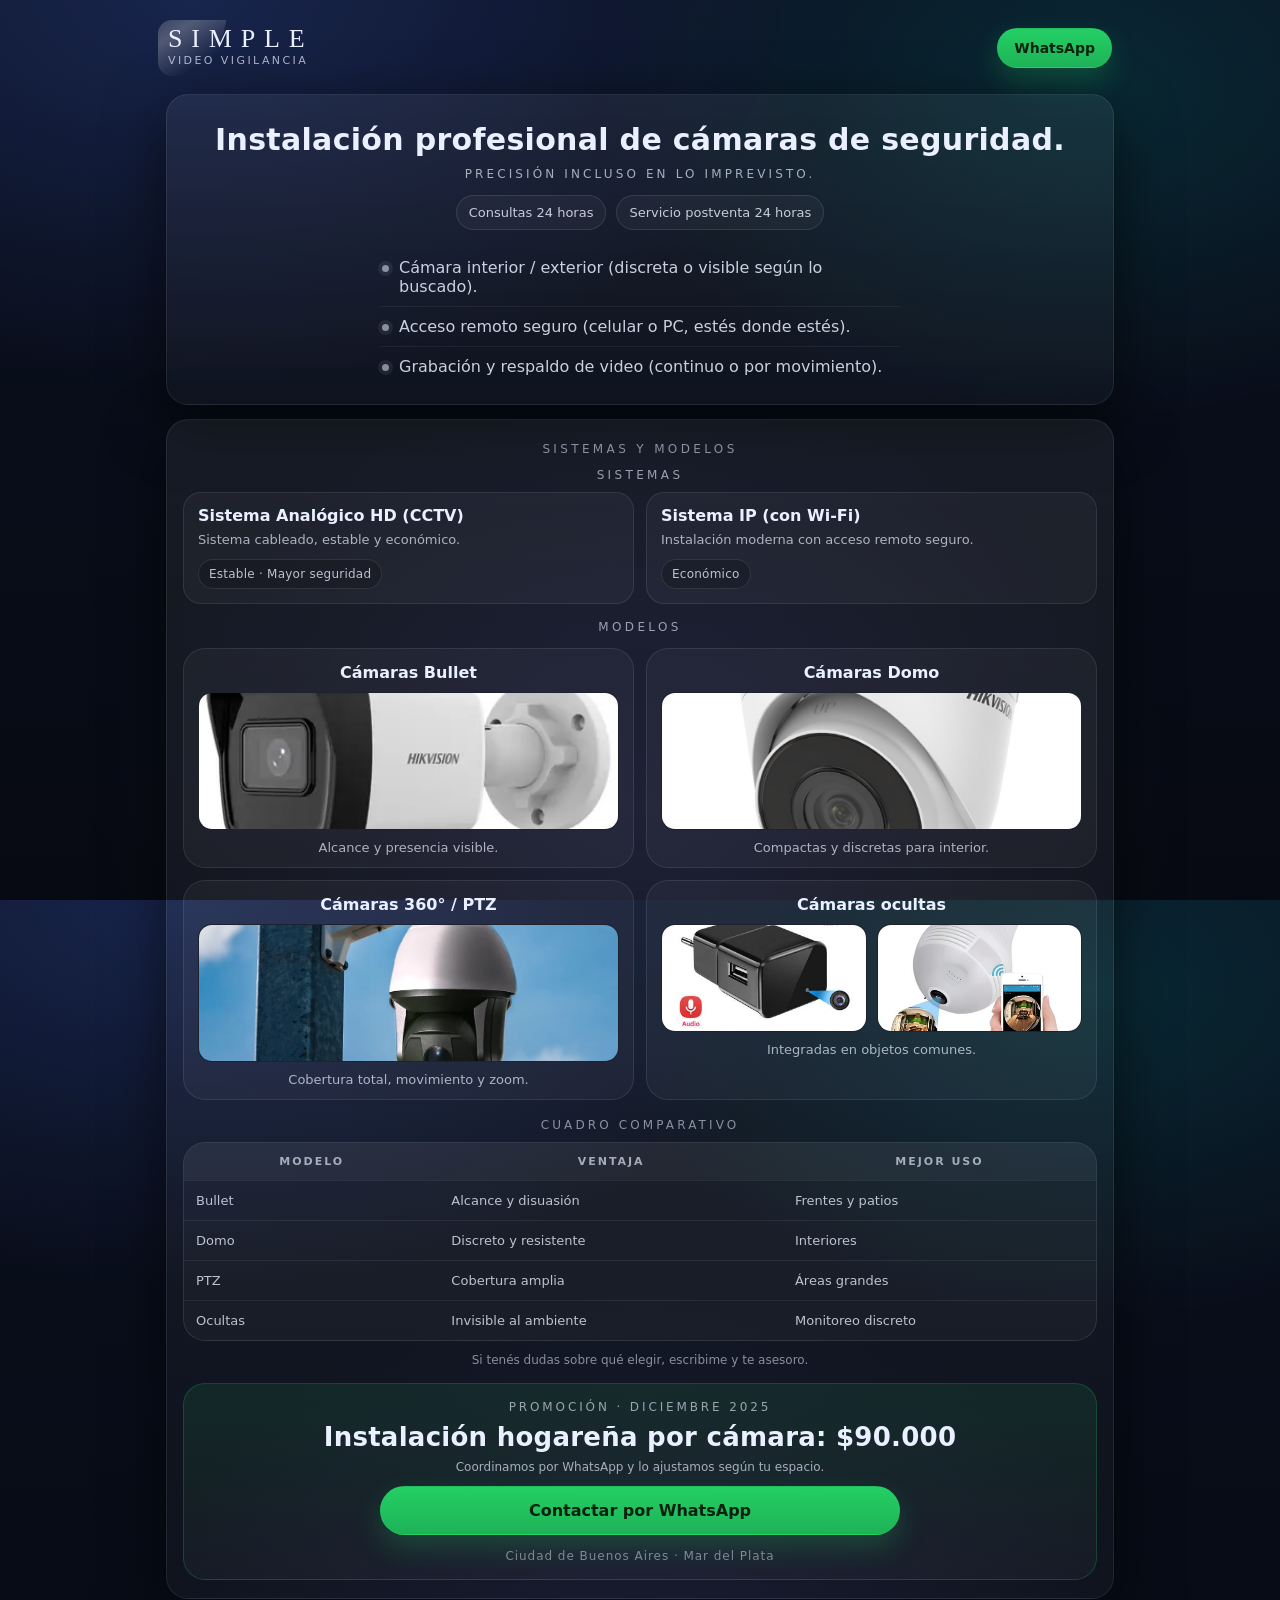
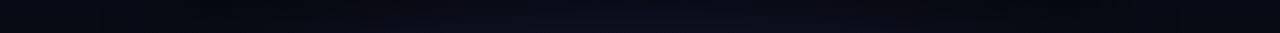
<file: index.html/index.html>
<!doctype html>
<html lang="es">
<head>
  <meta charset="utf-8" />
  <meta name="viewport" content="width=device-width, initial-scale=1" />
  <title>SIMPLE — Video Vigilancia</title>

  <style>
    :root{
      --bg0:#070A12;
      --bg1:#0A1020;
      --card: rgba(255,255,255,.06);
      --card2: rgba(255,255,255,.08);
      --line: rgba(255,255,255,.10);
      --text:#EAF0FF;
      --muted: rgba(234,240,255,.72);
      --muted2: rgba(234,240,255,.55);
      --shadow: 0 18px 60px rgba(0,0,0,.55);
      --radius: 18px;
      --radius2: 22px;
      --wa:#25D366;
      --wa2:#1fb85a;
    }

    *{box-sizing:border-box}
    html,body{height:100%}
    body{
      margin:0;
      background:
        radial-gradient(1200px 700px at 15% 0%, rgba(80,120,255,.20), transparent 55%),
        radial-gradient(900px 600px at 85% 10%, rgba(0,200,180,.14), transparent 55%),
        radial-gradient(900px 700px at 50% 90%, rgba(120,120,255,.10), transparent 60%),
        linear-gradient(180deg, var(--bg1), var(--bg0));
      color:var(--text);
      font-family: system-ui, -apple-system, Segoe UI, Roboto, Arial, sans-serif;
      -webkit-font-smoothing:antialiased;
      text-rendering:optimizeLegibility;
    }

    .wrap{
      width:min(980px, 100%);
      margin:0 auto;
      padding: 18px 16px 34px;
    }

    /* Header */
    .top{
      display:flex;
      align-items:flex-start;
      justify-content:space-between;
      gap:14px;
      padding: 8px 2px 12px;
    }

    .brand{
      position:relative;
      display:inline-block;
      line-height:1;
      user-select:none;
    }

    .brand .word{
      font-family: Georgia, "Times New Roman", serif;
      letter-spacing: .34em;
      font-weight: 500;
      font-size: 26px;
      text-transform: uppercase;
      position:relative;
      display:inline-block;
      padding-right: 2px;
    }

    .brand .sub{
      margin-top: 5px;
      font-size: 11px;
      letter-spacing: .22em;
      text-transform: uppercase;
      color: rgba(234,240,255,.70);
      display:block;
      /* “pegado” abajo, sutil */
      transform: translateY(-2px);
    }

    /* Shimmer sutil en diagonal (B de VideoVigilancia -> E de SIMPLE aprox) */
    .brand .glow{
      position:absolute;
      inset:-6px -10px -8px -10px;
      pointer-events:none;
      border-radius: 14px;
      overflow:hidden;
      mix-blend-mode: screen;
      opacity:.65;
      filter: blur(.3px);
    }
    .brand .glow::before{
      content:"";
      position:absolute;
      width: 120px;
      height: 240%;
      left:-35%;
      top:-70%;
      background: linear-gradient(135deg,
        transparent 0%,
        rgba(255,255,255,.0) 20%,
        rgba(255,255,255,.45) 48%,
        rgba(255,255,255,.0) 70%,
        transparent 100%);
      transform: rotate(12deg);
      animation: shimmer 5.2s ease-in-out infinite;
      opacity:.85;
    }
    @keyframes shimmer{
      0%   { transform: translateX(-35%) rotate(12deg); opacity:.15; }
      18%  { opacity:.55; }
      35%  { opacity:.85; }
      55%  { opacity:.35; }
      100% { transform: translateX(155%) rotate(12deg); opacity:.12; }
    }

    .waTop{
      display:inline-flex;
      align-items:center;
      gap:10px;
      padding: 11px 16px;
      border-radius: 999px;
      border: 1px solid rgba(37,211,102,.35);
      background: linear-gradient(180deg, rgba(37,211,102,.98), rgba(31,184,90,.96));
      color:#06210f;
      font-weight:700;
      font-size: 14px;
      text-decoration:none;
      box-shadow: 0 12px 28px rgba(37,211,102,.22);
      transform: translateY(2px);
    }
    .waTop:active{ transform: translateY(3px) scale(.99); }

    /* Sections */
    .section{
      margin-top: 14px;
      padding: 18px 16px;
      border-radius: var(--radius2);
      background: linear-gradient(180deg, rgba(255,255,255,.06), rgba(255,255,255,.03));
      border: 1px solid rgba(255,255,255,.08);
      box-shadow: var(--shadow);
    }

    .hero{
      padding: 22px 18px 18px;
    }

    .h1{
      margin: 6px 0 10px;
      font-size: 30px;
      line-height: 1.12;
      letter-spacing: .01em;
      font-weight: 560;
      text-align:center;
      /* un poco más “flaquito” */
      font-stretch: expanded;
    }

    .tagline{
      text-align:center;
      font-size: 12px;
      letter-spacing: .26em;
      text-transform: uppercase;
      color: rgba(234,240,255,.68);
      margin: 8px 0 14px;
    }

    .chips{
      display:flex;
      gap:10px;
      justify-content:center;
      flex-wrap:wrap;
      margin: 10px 0 2px;
    }
    .chip{
      padding: 9px 12px;
      border-radius: 999px;
      border: 1px solid rgba(255,255,255,.10);
      background: rgba(255,255,255,.04);
      color: rgba(234,240,255,.82);
      font-size: 13px;
    }

    /* Puntos (lista) en vez de “cuadros” */
    .bullets{
      width:min(520px, 100%);
      margin: 18px auto 0;
      padding: 0;
      list-style:none;
      color: rgba(234,240,255,.85);
    }
    .bullets li{
      display:flex;
      align-items:flex-start;
      gap:10px;
      padding: 10px 2px;
      border-bottom: 1px solid rgba(255,255,255,.06);
    }
    .bullets li:last-child{ border-bottom:0; }
    .dot{
      width:7px; height:7px;
      border-radius: 99px;
      margin-top: 7px;
      background: rgba(234,240,255,.55);
      box-shadow: 0 0 0 4px rgba(234,240,255,.07);
      flex: 0 0 auto;
    }

    /* Titles */
    .kicker{
      margin: 4px 0 12px;
      font-size: 12px;
      letter-spacing: .28em;
      text-transform: uppercase;
      color: rgba(234,240,255,.55);
      text-align:center;
    }

    .grid2{
      display:grid;
      grid-template-columns: 1fr 1fr;
      gap: 12px;
    }

    .card{
      border-radius: var(--radius);
      border: 1px solid rgba(255,255,255,.09);
      background: rgba(255,255,255,.04);
      padding: 14px 14px;
      min-height: 112px;
    }
    .card h3{
      margin:0 0 6px;
      font-size: 16px;
      font-weight: 650;
      line-height:1.15;
    }
    .card p{
      margin:0;
      color: rgba(234,240,255,.70);
      font-size: 13px;
      line-height: 1.35;
    }
    .pill{
      display:inline-block;
      margin-top: 10px;
      padding: 7px 10px;
      border-radius: 999px;
      border: 1px solid rgba(255,255,255,.10);
      background: rgba(0,0,0,.18);
      color: rgba(234,240,255,.78);
      font-size: 12px;
      letter-spacing: .02em;
    }

    /* Modelos (con imágenes) */
    .types{
      margin-top: 14px;
    }
    .types-grid{
      display:grid;
      grid-template-columns: 1fr 1fr;
      gap: 12px;
    }
    .type-item{
      border-radius: var(--radius2);
      border: 1px solid rgba(255,255,255,.09);
      background: rgba(255,255,255,.04);
      padding: 14px 14px 12px;
      overflow:hidden;
    }
    .type-name{
      font-size: 16px;
      font-weight: 680;
      margin-bottom: 10px;
      text-align:center;
    }

    .type-image{
      width:100%;
      height: 138px;
      object-fit: cover;
      border-radius: 14px;
      border: 1px solid rgba(255,255,255,.08);
      display:block;
      background: #0b0f1c;
    }
    .type-desc{
      margin: 10px 0 0;
      color: rgba(234,240,255,.70);
      font-size: 13px;
      text-align:center;
    }

    /* Ocultas: dos fotos lado a lado */
    .miniGrid{
      display:grid;
      grid-template-columns: 1fr 1fr;
      gap: 10px;
    }
    .miniGrid .type-image{
      height: 108px; /* más bajitas para que no ocupe tanto */
      object-fit: cover;
    }

    /* Tabla comparativa */
    .tableTitle{
      margin: 18px 0 10px;
      font-size: 12px;
      letter-spacing: .26em;
      text-transform: uppercase;
      color: rgba(234,240,255,.55);
      text-align:center;
    }
    .table{
      border-radius: var(--radius2);
      border: 1px solid rgba(255,255,255,.10);
      overflow:hidden;
      background: rgba(255,255,255,.03);
    }
    table{
      width:100%;
      border-collapse: collapse;
      font-size: 13px;
    }
    th, td{
      padding: 12px 12px;
      border-bottom: 1px solid rgba(255,255,255,.07);
      vertical-align: top;
    }
    th{
      text-transform: uppercase;
      letter-spacing: .18em;
      font-size: 11px;
      color: rgba(234,240,255,.65);
      background: rgba(255,255,255,.04);
    }
    tr:last-child td{ border-bottom: 0; }
    td{ color: rgba(234,240,255,.78); }
    td:first-child{ width: 28%; }

    /* Precio / promo */
    .promo{
      margin-top: 16px;
      padding: 16px 14px;
      border-radius: var(--radius2);
      border: 1px solid rgba(37,211,102,.22);
      background: linear-gradient(180deg, rgba(37,211,102,.10), rgba(255,255,255,.03));
      text-align:center;
    }
    .promo .label{
      font-size: 12px;
      letter-spacing: .24em;
      text-transform: uppercase;
      color: rgba(234,240,255,.62);
      margin-bottom: 8px;
    }
    .promo .price{
      font-size: 26px;
      font-weight: 780;
      letter-spacing: .01em;
      margin: 0;
    }
    .promo .note{
      margin: 8px 0 0;
      color: rgba(234,240,255,.68);
      font-size: 12px;
    }

    .waBottom{
      margin-top: 12px;
      display:inline-flex;
      align-items:center;
      justify-content:center;
      gap:10px;
      width: 100%;
      max-width: 520px;
      padding: 14px 16px;
      border-radius: 999px;
      border: 1px solid rgba(37,211,102,.35);
      background: linear-gradient(180deg, rgba(37,211,102,.98), rgba(31,184,90,.96));
      color:#06210f;
      font-weight:800;
      text-decoration:none;
      box-shadow: 0 12px 28px rgba(37,211,102,.22);
    }
    .waBottom:active{ transform: scale(.99); }

    .place{
      margin-top: 14px;
      text-align:center;
      font-size: 12px;
      color: rgba(234,240,255,.48);
      letter-spacing: .08em;
    }

    /* Mobile polishing */
    @media (max-width: 420px){
      .h1{ font-size: 28px; }
      .grid2, .types-grid{ gap: 10px; }
      .type-image{ height: 132px; }
    }
  </style>
</head>

<body>
  <div class="wrap">
    <!-- HEADER -->
    <div class="top">
      <div class="brand" aria-label="SIMPLE">
        <div class="glow" aria-hidden="true"></div>
        <div class="word">SIMPLE</div>
        <span class="sub">Video Vigilancia</span>
      </div>

      <a class="waTop" id="waTop" href="#" aria-label="WhatsApp">
        WhatsApp
      </a>
    </div>

    <!-- INICIO -->
    <section class="section hero" id="inicio">
      <h1 class="h1">Instalación profesional de cámaras de seguridad.</h1>
      <div class="tagline">Precisión incluso en lo imprevisto.</div>

      <div class="chips" aria-label="Atención 24 horas">
        <span class="chip">Consultas 24 horas</span>
        <span class="chip">Servicio postventa 24 horas</span>
      </div>

      <!-- Lista (en vez de cuadros) -->
      <ul class="bullets" aria-label="Servicios principales">
        <li><span class="dot"></span><span>Cámara interior / exterior (discreta o visible según lo buscado).</span></li>
        <li><span class="dot"></span><span>Acceso remoto seguro (celular o PC, estés donde estés).</span></li>
        <li><span class="dot"></span><span>Grabación y respaldo de video (continuo o por movimiento).</span></li>
      </ul>
    </section>

    <!-- SISTEMAS Y MODELOS -->
    <section class="section" id="sistemas-modelos">
      <div class="kicker">Sistemas y modelos</div>

      <!-- SISTEMAS (título central) -->
      <div class="kicker" style="margin-top:0; margin-bottom:10px; color: rgba(234,240,255,.62);">Sistemas</div>

      <div class="grid2">
        <div class="card">
          <h3>Sistema Analógico HD (CCTV)</h3>
          <p>Sistema cableado, estable y económico.</p>
          <span class="pill">Estable · Mayor seguridad</span>
        </div>

        <div class="card">
          <h3>Sistema IP (con Wi-Fi)</h3>
          <p>Instalación moderna con acceso remoto seguro.</p>
          <span class="pill">Económico</span>
        </div>
      </div>

      <!-- MODELOS (separado) -->
      <div class="kicker" style="margin-top:16px; margin-bottom:10px; color: rgba(234,240,255,.62);">Modelos</div>

      <div class="types">
        <div class="types-grid">
          <!-- Bullet -->
          <div class="type-item">
            <div class="type-name">Cámaras Bullet</div>
            <img src="images/bullet.webp" class="type-image" alt="Cámara Bullet">
            <p class="type-desc">Alcance y presencia visible.</p>
          </div>

          <!-- Domo -->
          <div class="type-item">
            <div class="type-name">Cámaras Domo</div>
            <img src="images/domo.jpg" class="type-image" alt="Cámara Domo">
            <p class="type-desc">Compactas y discretas para interior.</p>
          </div>

          <!-- PTZ -->
          <div class="type-item">
            <div class="type-name">Cámaras 360° / PTZ</div>
            <img src="images/ptz.png" class="type-image" alt="Cámara PTZ 360">
            <p class="type-desc">Cobertura total, movimiento y zoom.</p>
          </div>

          <!-- Ocultas: dos fotos lado a lado -->
          <div class="type-item">
            <div class="type-name">Cámaras ocultas</div>
            <div class="miniGrid" aria-label="Ejemplos de cámaras ocultas">
              <img src="images/oculta-cargador.jpg" class="type-image" alt="Cámara oculta en cargador">
              <img src="images/oculta-lampara.jpg" class="type-image" alt="Cámara oculta en lámpara">
            </div>
            <p class="type-desc">Integradas en objetos comunes.</p>
          </div>
        </div>

        <!-- Tabla comparativa con título -->
        <div class="tableTitle">Cuadro comparativo</div>
        <div class="table" role="region" aria-label="Cuadro comparativo de modelos">
          <table>
            <thead>
              <tr>
                <th>Modelo</th>
                <th>Ventaja</th>
                <th>Mejor uso</th>
              </tr>
            </thead>
            <tbody>
              <tr>
                <td>Bullet</td>
                <td>Alcance y disuasión</td>
                <td>Frentes y patios</td>
              </tr>
              <tr>
                <td>Domo</td>
                <td>Discreto y resistente</td>
                <td>Interiores</td>
              </tr>
              <tr>
                <td>PTZ</td>
                <td>Cobertura amplia</td>
                <td>Áreas grandes</td>
              </tr>
              <tr>
                <td>Ocultas</td>
                <td>Invisible al ambiente</td>
                <td>Monitoreo discreto</td>
              </tr>
            </tbody>
          </table>
        </div>

        <p style="margin:12px 4px 0; text-align:center; color: rgba(234,240,255,.55); font-size:12px;">
          Si tenés dudas sobre qué elegir, escribime y te asesoro.
        </p>
      </div>

      <!-- Promo + botón WhatsApp cerca del precio -->
      <div class="promo" id="promo">
        <div class="label">Promoción · Diciembre 2025</div>
        <p class="price">Instalación hogareña por cámara: $90.000</p>
        <p class="note">Coordinamos por WhatsApp y lo ajustamos según tu espacio.</p>

        <a class="waBottom" id="waBottom" href="#">
          Contactar por WhatsApp
        </a>

        <div class="place">Ciudad de Buenos Aires · Mar del Plata</div>
      </div>
    </section>
  </div>

  <script>
    // WhatsApp con texto predeterminado (como pediste)
    const msg = encodeURIComponent(
      'Hola, ¿cómo estás? Quiero que juntos pensemos qué opciones tendría en mi caso y/o que me ayudes a entender algunos conceptos sobre lo ofrecido en la página :)'
    );
    const phone = '5491160060314'; // AR +54 9 + número

    const waLink = `https://wa.me/${phone}?text=${msg}`;

    const waTop = document.getElementById('waTop');
    const waBottom = document.getElementById('waBottom');

    waTop.href = waLink;
    waBottom.href = waLink;
  </script>
</body>
</html>
</file>
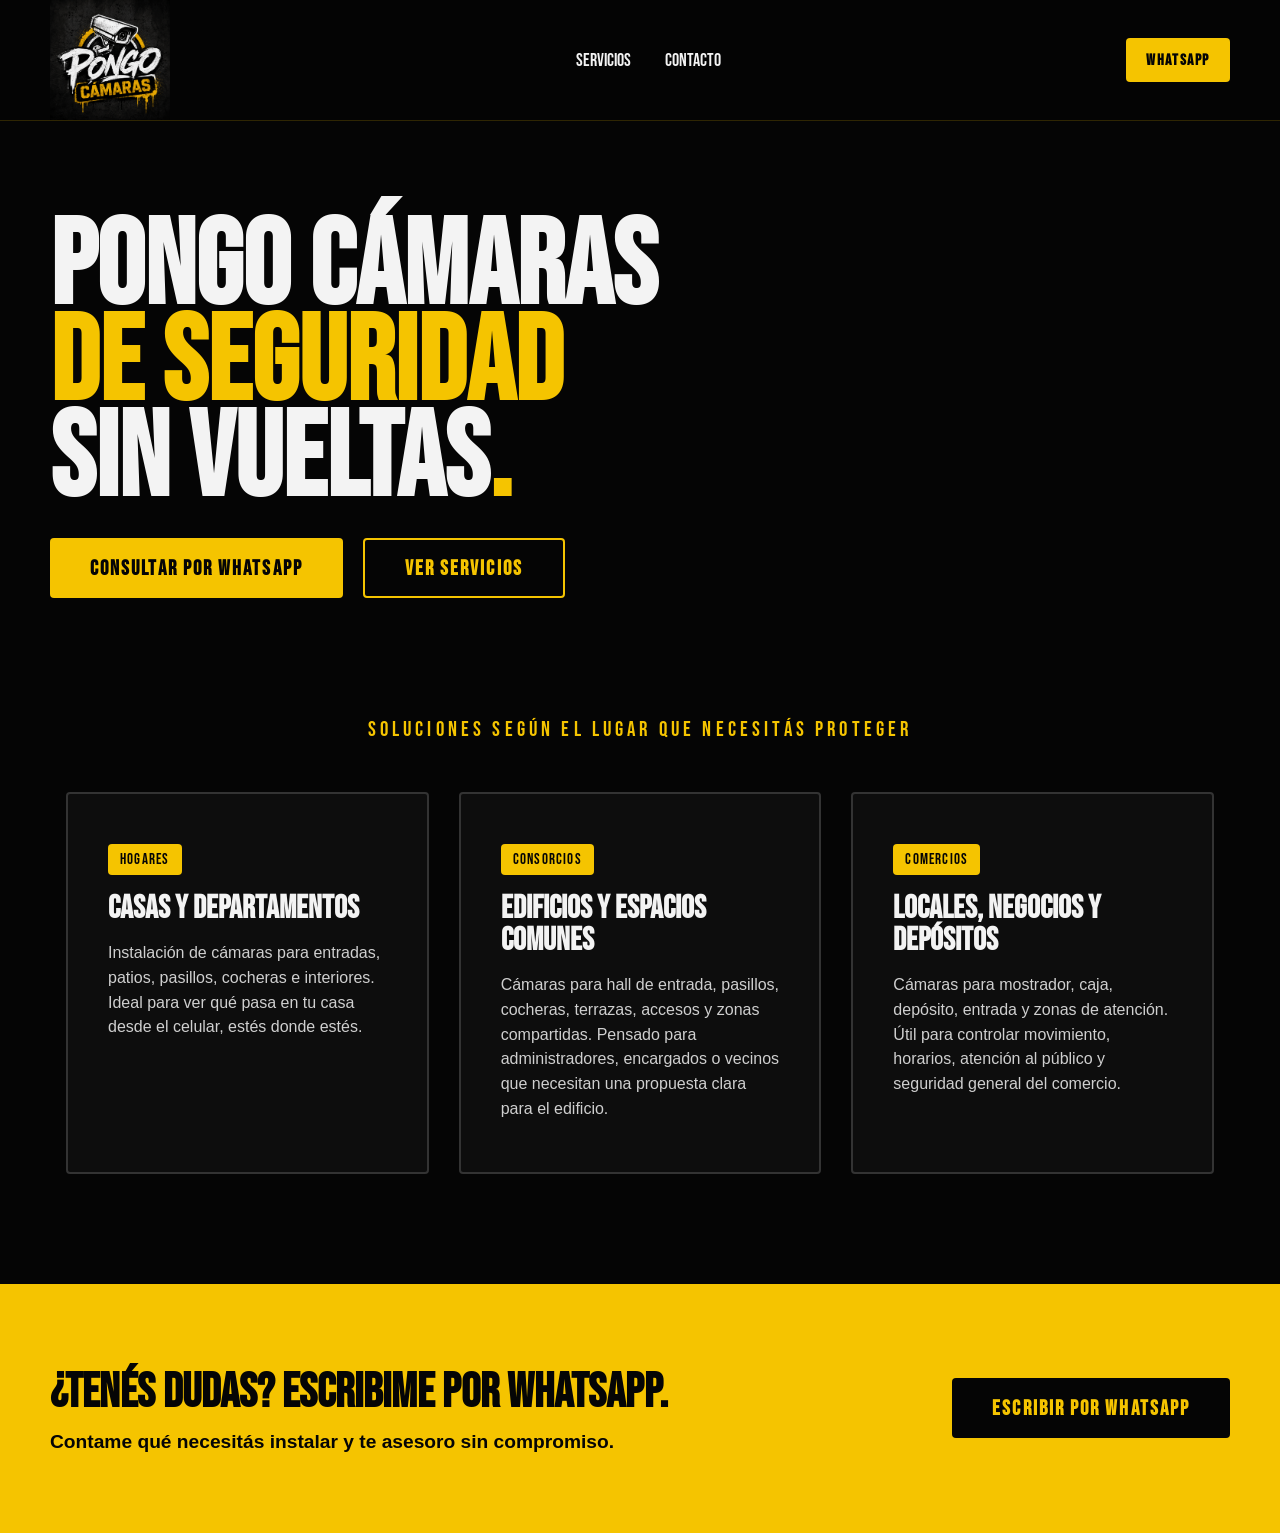
<file: pongo-camaras/index.html>
<!DOCTYPE html>
<html lang="es">
<head>
  <meta charset="UTF-8">
  <meta name="viewport" content="width=device-width, initial-scale=1.0">
  <title>Pongo Cámaras | Instalación de cámaras de seguridad</title>
  <link href="https://fonts.googleapis.com/css2?family=Bebas+Neue&display=swap" rel="stylesheet">
  <link rel="stylesheet" href="css/styles.css">
</head>
<body>

  <header class="header">
    <div class="contenedor header-contenido">
     <a href="#" class="logo">
  <img src="img/logo.png" alt="Pongo Cámaras">
</a>
      <nav class="nav">
        <a href="#servicios">Servicios</a>
        <a href="#contacto">Contacto</a>
      </nav>
      <a class="boton-whatsapp-header" href="https://wa.me/5491178203094" target="_blank">WHATSAPP</a>
    </div>
  </header>

  <main>
    <section class="hero">
      <div class="contenedor hero-grid">
        <h1>
          <span class="linea" style="color: var(--blanco);">PONGO CÁMARAS</span>
          <span class="linea" style="color: var(--amarillo);">DE SEGURIDAD</span>
          <span class="linea" style="color: var(--blanco);">SIN VUELTAS<span class="punto-amarillo">.</span></span>
        </h1>
        <div class="hero-botones">
          <a class="boton-principal" href="https://wa.me/5491178203094" target="_blank">CONSULTAR POR WHATSAPP</a>
          <a class="boton-secundario" href="#servicios">VER SERVICIOS</a>
        </div>
      </div>
    </section>

    <section id="servicios" class="servicios">
      <div class="contenedor">
        <p class="servicios-mini">SOLUCIONES SEGÚN EL LUGAR QUE NECESITÁS PROTEGER</p>
        <div class="tarjetas">
  <article class="tarjeta">
    <span class="tarjeta-etiqueta">HOGARES</span>
    <h3>Casas y departamentos</h3>
    <p>
      Instalación de cámaras para entradas, patios, pasillos, cocheras e interiores.
      Ideal para ver qué pasa en tu casa desde el celular, estés donde estés.
    </p>
  </article>

  <article class="tarjeta">
    <span class="tarjeta-etiqueta">CONSORCIOS</span>
    <h3>Edificios y espacios comunes</h3>
    <p>
      Cámaras para hall de entrada, pasillos, cocheras, terrazas, accesos y zonas compartidas.
      Pensado para administradores, encargados o vecinos que necesitan una propuesta clara para el edificio.
    </p>
  </article>

  <article class="tarjeta">
    <span class="tarjeta-etiqueta">COMERCIOS</span>
    <h3>Locales, negocios y depósitos</h3>
    <p>
      Cámaras para mostrador, caja, depósito, entrada y zonas de atención.
      Útil para controlar movimiento, horarios, atención al público y seguridad general del comercio.
    </p>
  </article>
</div>
      </div>
    </section>

    <section id="contacto" class="contacto">
      <div class="contenedor contacto-contenido">
        <div class="contacto-texto-bloque">
          <h2>¿TENÉS DUDAS? ESCRIBIME POR WHATSAPP.</h2>
          <p>Contame qué necesitás instalar y te asesoro sin compromiso.</p>
        </div>
        <a class="boton-contacto" href="https://wa.me/5491178203094" target="_blank">ESCRIBIR POR WHATSAPP</a>
      </div>
    </section>
  </main>

</body>
</html>
</file>
<file: pongo-camaras/css/styles.css>
:root {
  --negro: #050505;
  --negro-suave: #0d0d0d;
  --blanco: #f3f3f3;
  --gris: #cfcfcf;
  --amarillo: #f5c400;
  --amarillo-oscuro: #c89f00;
  --linea: rgba(245, 196, 0, 0.18);
  --contenedor: 1180px;
}

* { margin: 0; padding: 0; box-sizing: border-box; }
html { scroll-behavior: smooth; scroll-padding-top: 120px; }

body {
  font-family: 'Bebas Neue', Impact, sans-serif;
  background: var(--negro);
  color: var(--blanco);
  overflow-x: hidden;
}

a { color: inherit; text-decoration: none; }
img { display: block; max-width: 100%; }
.contenedor { width: min(100% - 32px, var(--contenedor)); margin-inline: auto; }

/* HEADER */
.header { position: sticky; top: 0; z-index: 50; background: rgba(5, 5, 5, 0.95); border-bottom: 1px solid var(--linea); backdrop-filter: blur(8px); }
.header-contenido { min-height: 92px; display: flex; align-items: center; justify-content: space-between; gap: 24px; }
.logo {
  display: flex;
  align-items: center;
}

.logo img {
  height: 120px;
  width: auto;
  display: block;
}
.nav { display: flex; gap: 34px; text-transform: uppercase; font-size: 1.1rem; }
.nav a:hover { color: var(--amarillo); }

/* BOTONES - ESTILO LLAMATIVO */
.boton-whatsapp-header, .boton-principal, .boton-secundario, .boton-contacto {
  display: inline-flex; align-items: center; justify-content: center; gap: 12px;
  min-height: 60px; padding-inline: 40px; border-radius: 4px; font-weight: 900;
  font-size: 1.3rem; text-transform: uppercase; letter-spacing: 0.1em;
  transition: 0.2s ease; cursor: pointer; border: none;
}
.boton-whatsapp-header { min-height: 44px; padding-inline: 20px; font-size: 1rem; background: var(--amarillo); color: #050505; }
.boton-principal { background: var(--amarillo); color: #050505; }
.boton-secundario { border: 2px solid var(--amarillo); background: transparent; color: var(--amarillo); }
.boton-contacto { background: #050505; color: var(--amarillo); }

/* HERO - COMPACTO Y GRANDE */
.hero { min-height: 64vh; display: flex; align-items: center; padding: 50px 0; background-color: var(--negro); }
.hero-grid { width: min(100% - 32px, var(--contenedor)); margin-inline: auto; }
h1 { margin-bottom: 30px; line-height: 0.8; }
h1 .linea { display: block; font-size: 7.5rem; }
.punto-amarillo { color: var(--amarillo); }
.hero-botones { display: flex; gap: 20px; }

/* SERVICIOS - MÁS CERCA Y PROMINENTES */
.servicios { padding: 70px 0 110px 0; background: #050505; margin-top: -50px; }
.servicios-mini { text-align: center; color: var(--amarillo); letter-spacing: 0.2em; margin-bottom: 50px; font-size: 1.3rem; }
.tarjetas { display: grid; grid-template-columns: repeat(3, 1fr); gap: 30px; width: min(100% - 32px, var(--contenedor)); margin-inline: auto; }
.tarjeta { padding: 50px 40px; border-radius: 4px; border: 2px solid #333; background: var(--negro-suave); }
.tarjeta h3 { font-size: 2.5rem; color: var(--blanco); margin-bottom: 15px; }
.tarjeta p { font-family: Arial, sans-serif; color: var(--gris); font-size: 1.2rem; line-height: 1.6; }
.tarjeta-etiqueta {
  display: inline-flex;
  align-items: center;
  justify-content: center;
  background: var(--amarillo);
  color: #050505;
  padding: 6px 12px;
  border-radius: 4px;
  font-size: 0.95rem;
  letter-spacing: 0.08em;
  margin-bottom: 18px;
}

.tarjeta h3 {
  font-size: 2rem;
  line-height: 1;
  margin-bottom: 16px;
}

.tarjeta p {
  font-size: 1rem;
  line-height: 1.55;
}
/* CONTACTO */
.contacto { padding: 80px 0; background: var(--amarillo); color: #050505; }
.contacto-contenido { display: flex; align-items: center; justify-content: space-between; width: min(100% - 32px, var(--contenedor)); margin-inline: auto; }
.contacto-texto-bloque h2 { font-size: 3rem; margin-bottom: 10px; font-weight: 900; }
.contacto-texto-bloque p { font-family: Arial, sans-serif; font-size: 1.2rem; font-weight: 700; }

@media (max-width: 850px) {
  .nav { display: none; }
  .tarjetas { grid-template-columns: 1fr; }
  .hero { text-align: center; }
  h1 .linea { font-size: 3.5rem; }
  .hero-botones { flex-direction: column; }
  .contacto-contenido { flex-direction: column; text-align: center; gap: 20px; }
}
</file>
